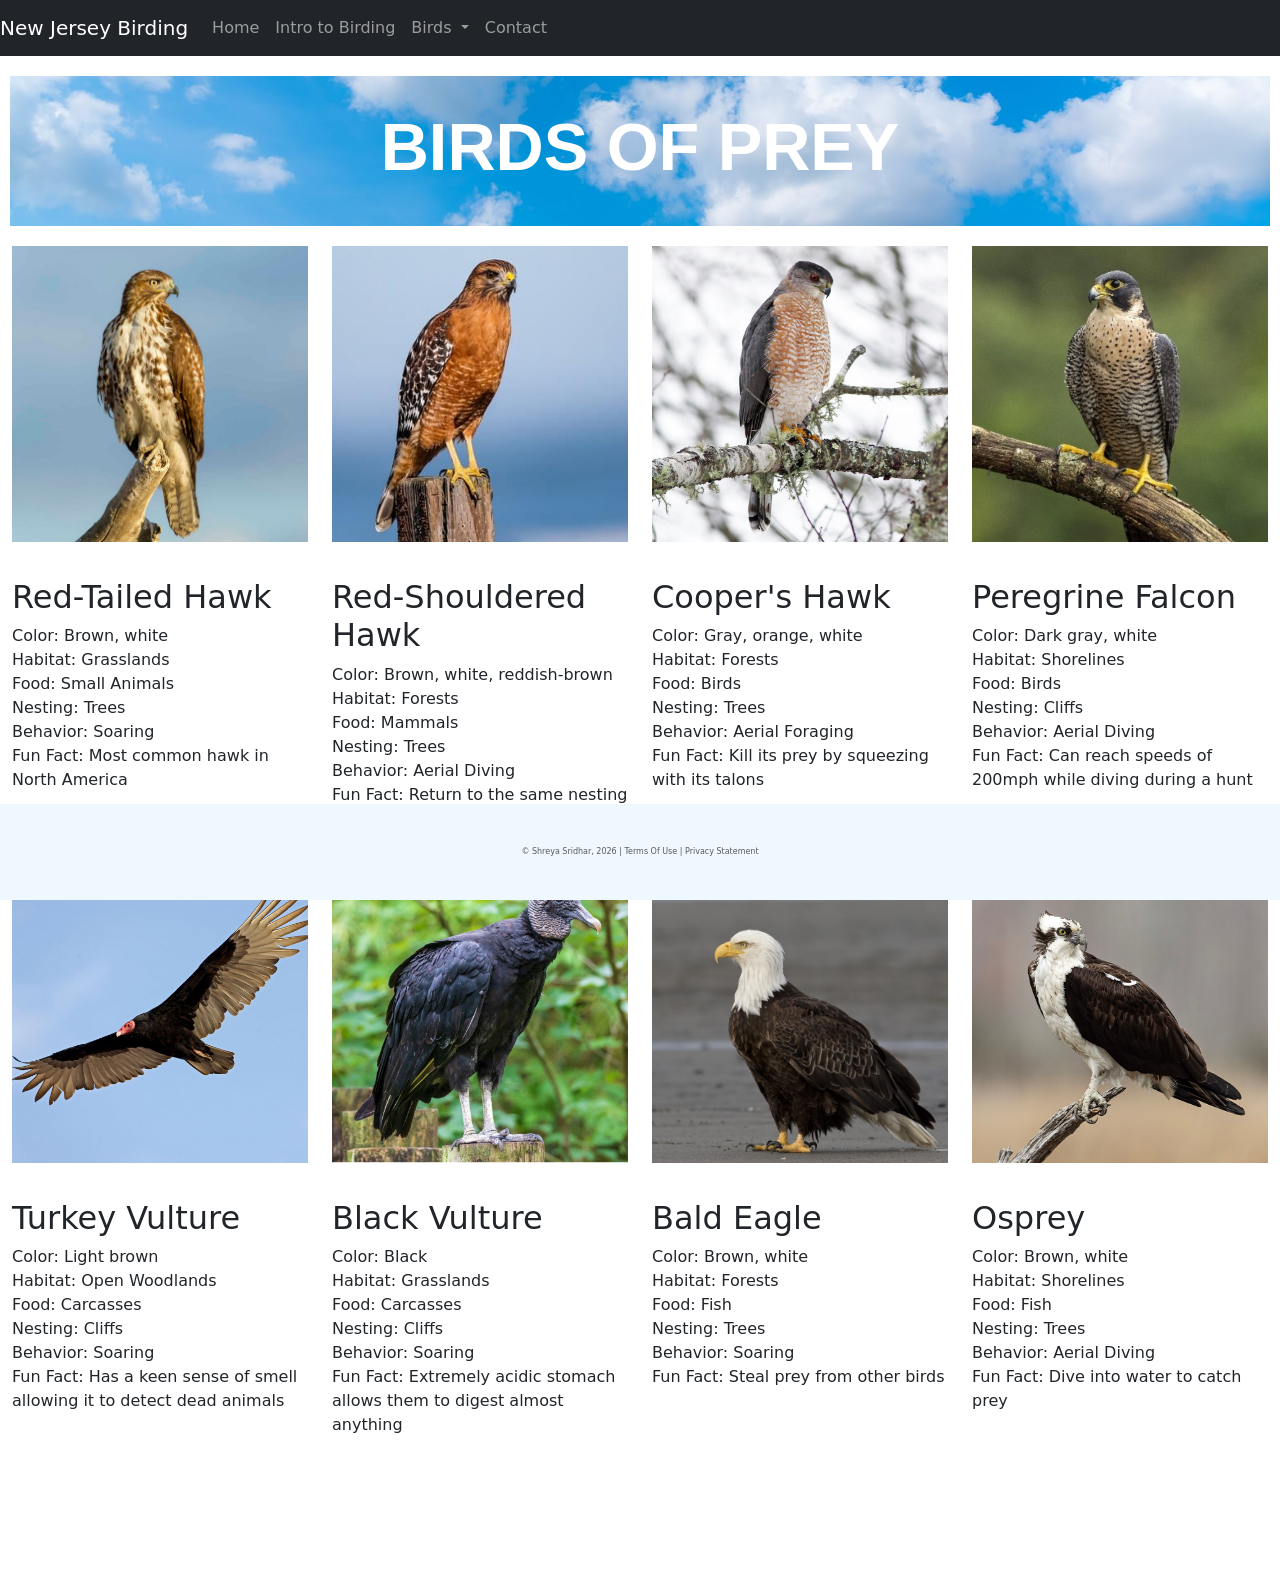
<file: birds-of-prey.html>
<!--DEVELOPER: Shreya Sridhar, IS117-002, Spring 2026-->
<!DOCTYPE html>
<html lang="en">
<head>
    <meta charset="UTF-8">
    <title>New Jersey Birding</title>
    <!-- CSS only -->
    <link href="https://cdn.jsdelivr.net/npm/bootstrap@5.0.2/dist/css/bootstrap.min.css"
          rel="stylesheet"
          integrity="sha384-EVSTQN3/azprG1Anm3QDgpJLIm9Nao0Yz1ztcQTwFspd3yD65VohhpuuCOmLASjC"
          crossorigin="anonymous">
    <link href="styles/main.css" rel="stylesheet">

</head>
<body>
<div class="container-fluid">
    <div class="row">
            <nav class="navbar navbar-expand-md justify-content-start bg-dark navbar-dark col-12">

                <!-- Brand -->
                <a class="navbar-brand" href="#">New Jersey Birding</a>
                <!-- Responsive Button for the smaller menu -->
                <button class="navbar-toggler" type="button"
                        data-bs-toggle="collapse" data-bs-target="#collapsibleNavbar">
                    <span class="navbar-toggler-icon"></span>
                </button>
                <div class="collapse navbar-collapse" id="collapsibleNavbar">
                    <ul class="navbar-nav">
                        <!-- Links -->
                        <li class="nav-item">
                            <a class="nav-link" href="index.html">Home</a>
                        </li>
                        <li class="nav-item">
                            <a class="nav-link" href="intro-to-birding.html">Intro to Birding</a>
                        </li>

                        <!-- Dropdown -->
                        <li class="nav-item dropdown">
                            <a class="nav-link dropdown-toggle" href="#" id="navbardrop"
                               data-toggle="dropdown" role="button" data-bs-toggle="dropdown" aria-expanded="false">
                                Birds
                            </a>
                            <div class="dropdown-menu">
                                <a class="dropdown-item" href="birds.html">Birds</a>
                                <div class="dropdown-divider"></div>
                                <a class="dropdown-item" href="backyard-birds.html">Backyard Birds</a>
                                <a class="dropdown-item" href="shore-birds.html">Shore Birds</a>
                                <a class="dropdown-item" href="birds-of-prey.html">Birds of Prey</a>
                            </div>
                        </li>
                        <li class="nav-item">
                            <a class="nav-link" href="contact.html">Contact</a>
                        </li>
                    </ul>
                </div>
            </nav>
        <div class="row g-0">
            <div class="col-12 p-0">
                <div id="birds-header3">
                    <h1><strong>BIRDS OF PREY</strong></h1>
                </div>
            </div>
        </div>

        <div class="col-3">
            <img src="images/redtailedhawk.png" alt="red-tailed hawk" class="grid-photo">
        </div>
        <div class="col-3">
            <img src="images/redshoulderedhawk.png" alt="red-shouldered hawk" class="grid-photo">
        </div>
        <div class="col-3">
            <img src="images/coopershawk.png" alt="cooper's hawk" class="grid-photo">
        </div>
        <div class="col-3">
            <img src="images/peregrinefalcon.png" alt="peregrine falcon" class="grid-photo">
        </div>

        <div class="col-3">
            <p><h2>Red-Tailed Hawk</h2>
                Color: Brown, white<br>
                Habitat: Grasslands<br>
                Food: Small Animals<br>
                Nesting: Trees<br>
                Behavior: Soaring<br>
                Fun Fact: Most common hawk in North America
            </p>
        </div>
        <div class="col-3">
            <p><h2>Red-Shouldered Hawk</h2>
                Color: Brown, white, reddish-brown<br>
                Habitat: Forests<br>
                Food: Mammals<br>
                Nesting: Trees<br>
                Behavior: Aerial Diving<br>
                Fun Fact: Return to the same nesting territory every year
            </p>
        </div>
        <div class="col-3">
            <p><h2>Cooper's Hawk</h2>
                Color: Gray, orange, white<br>
                Habitat: Forests<br>
                Food: Birds<br>
                Nesting: Trees<br>
                Behavior: Aerial Foraging<br>
                Fun Fact: Kill its prey by squeezing with its talons
            </p>
        </div>
        <div class="col-3">
            <p><h2>Peregrine Falcon</h2>
                Color: Dark gray, white<br>
                Habitat: Shorelines<br>
                Food: Birds<br>
                Nesting: Cliffs<br>
                Behavior: Aerial Diving<br>
                Fun Fact: Can reach speeds of 200mph while diving during a hunt
            </p>        
        </div>
        <div class="col-3">
            <img src="images/turkeyvulture.png" alt="turkey vulture" class="grid-photo">
        </div>
        <div class="col-3">
            <img src="images/blackvulture.png" alt="black vulture" class="grid-photo">
        </div>
        <div class="col-3">
            <img src="images/baldeagle.png" alt="bald eagle" class="grid-photo">
        </div>
        <div class="col-3">
            <img src="images/osprey.png" alt="osprey" class="grid-photo">
        </div>

        <div class="col-3">
            <p><h2>Turkey Vulture</h2>
                Color: Light brown<br>
                Habitat: Open Woodlands<br>
                Food: Carcasses<br>
                Nesting: Cliffs<br>
                Behavior: Soaring<br>
                Fun Fact: Has a keen sense of smell allowing it to detect dead animals
            </p>
        </div>
        <div class="col-3">
            <p><h2>Black Vulture</h2>
                Color: Black<br>
                Habitat: Grasslands<br>
                Food: Carcasses<br>
                Nesting: Cliffs<br>
                Behavior: Soaring<br>
                Fun Fact: Extremely acidic stomach allows them to digest almost anything
            </p>
        </div>
        <div class="col-3">
            <p><h2>Bald Eagle</h2>
                Color: Brown, white<br>
                Habitat: Forests<br>
                Food: Fish<br>
                Nesting: Trees<br>
                Behavior: Soaring<br>
                Fun Fact: Steal prey from other birds
            </p>
        </div>
        <div class="col-3">
            <p><h2>Osprey</h2>
                Color: Brown, white<br>
                Habitat: Shorelines<br>
                Food: Fish<br>
                Nesting: Trees<br>
                Behavior: Aerial Diving<br>
                Fun Fact: Dive into water to catch prey
            </p>
        </div>

    <!-- Javascript Bundle with Popper -->
<script src="https://cdn.jsdelivr.net/npm/bootstrap@5.0.2/dist/js/bootstrap.bundle.min.js"
        integrity="sha384-MrcW6ZMFYlzcLA8Nl+NtUVF0sA7MsXsP1UyJoMp4YLEuNSfAP+JcXn/tWtIaxVXM"
        crossorigin="anonymous">
</script>

</body>
 <footer class="footer page-footer font-small ">
     <div class="container">
        <div class="row">
            <span class="text-muted">&copy; Shreya Sridhar, 2026 |  Terms Of Use  |  Privacy Statement</span>
        </div>
     </div>
  </footer>
</div>
</html>
</file>
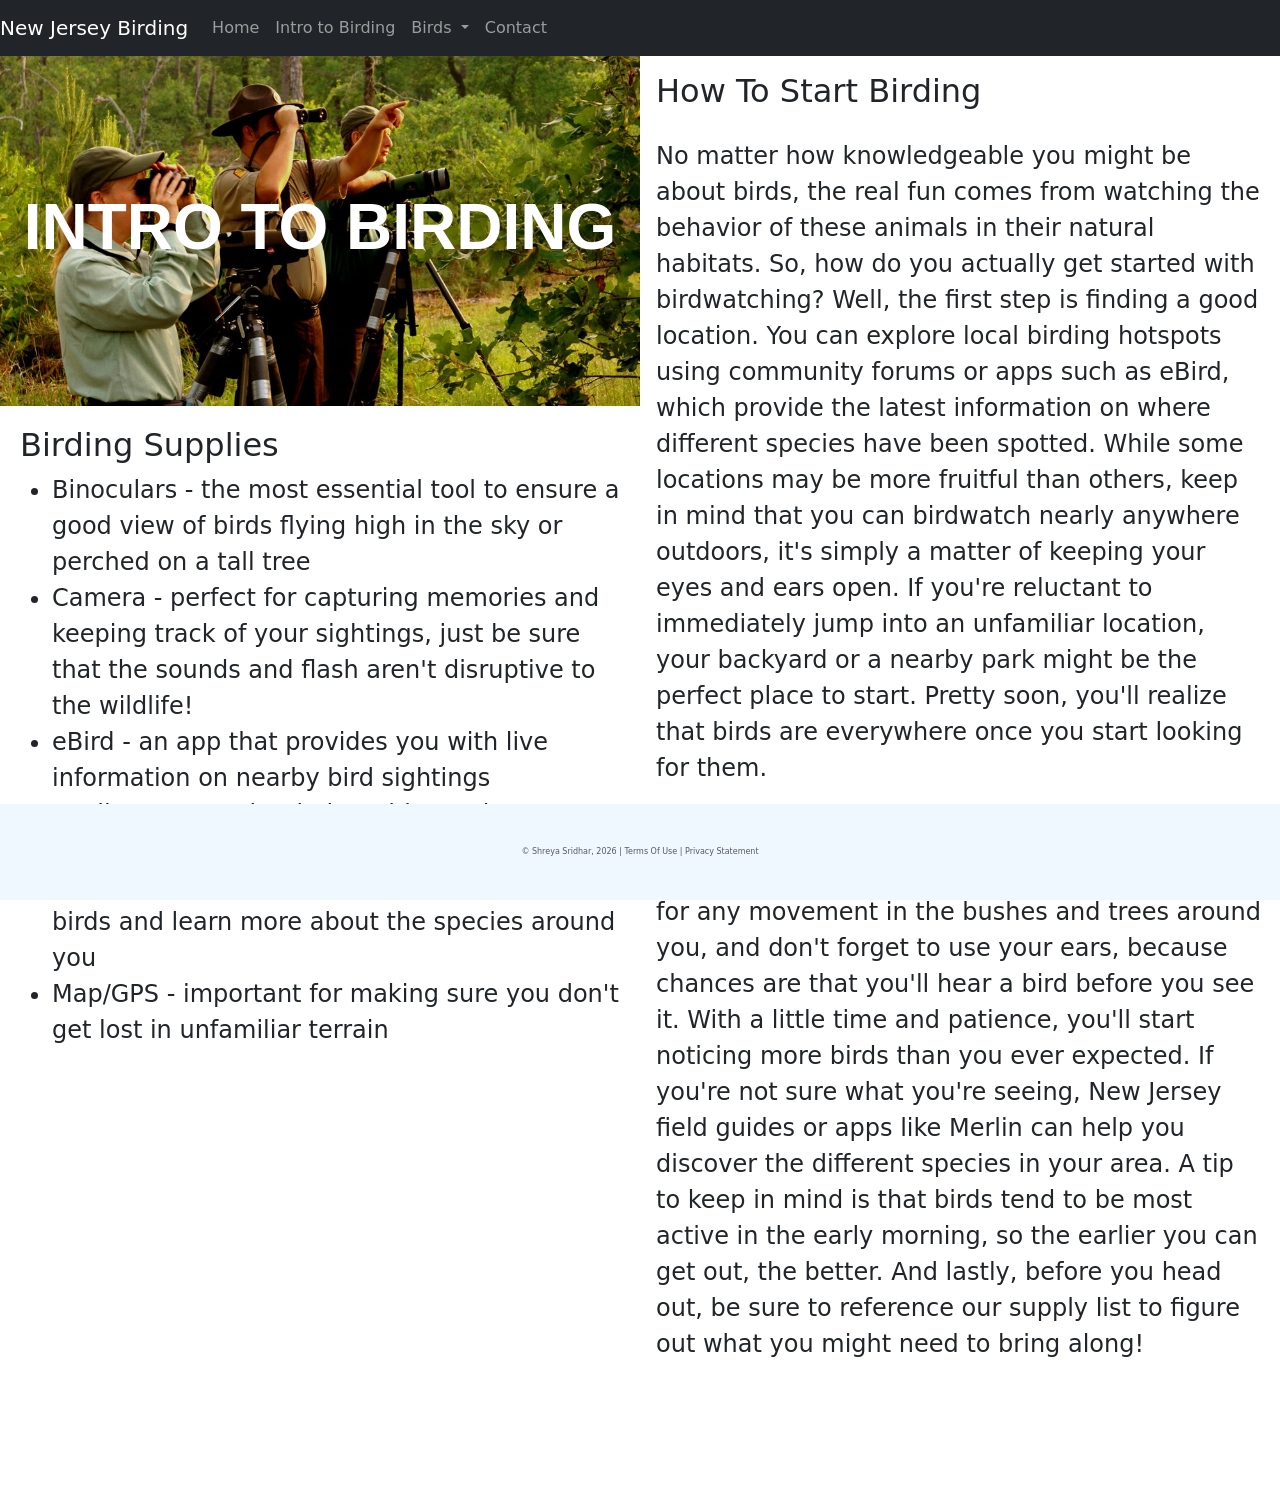
<file: intro-to-birding.html>
<!--DEVELOPER: Shreya Sridhar, IS117-002, Spring 2026-->
<!DOCTYPE html>
<html lang="en">
<head>
    <meta charset="UTF-8">
    <title>New Jersey Birding</title>
    <!-- CSS only -->
    <link href="https://cdn.jsdelivr.net/npm/bootstrap@5.0.2/dist/css/bootstrap.min.css"
          rel="stylesheet"
          integrity="sha384-EVSTQN3/azprG1Anm3QDgpJLIm9Nao0Yz1ztcQTwFspd3yD65VohhpuuCOmLASjC"
          crossorigin="anonymous">
    <link href="styles/main.css" rel="stylesheet">

</head>
<body>
<div class="container-fluid">
    <div class="row">
            <nav class="navbar navbar-expand-md justify-content-start bg-dark navbar-dark col-12">

                <!-- Brand -->
                <a class="navbar-brand" href="#">New Jersey Birding</a>
                <!-- Responsive Button for the smaller menu -->
                <button class="navbar-toggler" type="button"
                        data-bs-toggle="collapse" data-bs-target="#collapsibleNavbar">
                    <span class="navbar-toggler-icon"></span>
                </button>
                <div class="collapse navbar-collapse" id="collapsibleNavbar">
                    <ul class="navbar-nav">
                        <!-- Links -->
                        <li class="nav-item">
                            <a class="nav-link" href="index.html">Home</a>
                        </li>
                        <li class="nav-item">
                            <a class="nav-link" href="intro-to-birding.html">Intro to Birding</a>
                        </li>

                        <!-- Dropdown -->
                        <li class="nav-item dropdown">
                            <a class="nav-link dropdown-toggle" href="#" id="navbardrop"
                               data-toggle="dropdown" role="button" data-bs-toggle="dropdown" aria-expanded="false">
                                Birds
                            </a>
                            <div class="dropdown-menu">
                                <a class="dropdown-item" href="birds.html">Birds</a>
                                <div class="dropdown-divider"></div>
                                <a class="dropdown-item" href="backyard-birds.html">Backyard Birds</a>
                                <a class="dropdown-item" href="shore-birds.html">Shore Birds</a>
                                <a class="dropdown-item" href="birds-of-prey.html">Birds of Prey</a>
                            </div>
                        </li>
                        <li class="nav-item">
                            <a class="nav-link" href="contact.html">Contact</a>
                        </li>
                    </ul>
                </div>
            </nav>

        <div class="row g-0">
            <div class="col-md-6 p-0">
                <div id="birding-header">
                    <h1><strong>INTRO TO BIRDING</strong></h1>
                </div>
                <div class="supplies">
                    <h2>Birding Supplies</h2>
                    <ul>
                        <li>Binoculars - the most essential tool to ensure a good view of birds flying high in the sky or perched on a tall tree</li>
                        <li>Camera - perfect for capturing memories and keeping track of your sightings, just be sure that the sounds and flash aren't disruptive to the wildlife!</li>
                        <li>eBird - an app that provides you with live information on nearby bird sightings</li>
                        <li>Merlin - an app that helps with species identification and logging your own sightings</li>
                        <li>Field Guide - a book that will help you identify birds and learn more about the species around you</li>
                        <li>Map/GPS - important for making sure you don't get lost in unfamiliar terrain</li>
                    </ul>
                </div>
            </div>

            <div class="col-md-6 p-3">
                <h2>How To Start Birding</h2>
                <p>No matter how knowledgeable you might be about birds, the real fun comes from watching
                    the behavior of these animals in their natural habitats. So, how do you actually get 
                    started with birdwatching? Well, the first step is finding a good location. You can explore 
                    local birding hotspots using community forums or apps such as eBird, which provide the latest 
                    information on where different species have been spotted. While some locations may be more
                    fruitful than others, keep in mind that you can birdwatch nearly anywhere outdoors, it's
                    simply a matter of keeping your eyes and ears open. If you're reluctant to immediately jump into
                    an unfamiliar location, your backyard or a nearby park might be the perfect place to start.
                    Pretty soon, you'll realize that birds are everywhere once you start looking for them.
                    <br><br>
                    Once you've chosen a location, the most important step is to simply start observing. 
                    Look for any movement in the bushes and trees around you, and don't forget to use your ears, because chances are that you'll 
                    hear a bird before you see it. With a little time and patience, you'll start noticing 
                    more birds than you ever expected. If you're not sure what you're seeing, New Jersey field guides or apps like Merlin
                     can help you discover the different species in your area. A tip to keep in mind is that birds 
                    tend to be most active in the early morning, so the earlier you can get out, the better. And lastly, before you head out, 
                    be sure to reference our supply list to figure out what you might need to bring along!
                </p>
            </div>
        </div>

</div>


    <!-- Javascript Bundle with Popper -->
<script src="https://cdn.jsdelivr.net/npm/bootstrap@5.0.2/dist/js/bootstrap.bundle.min.js"
        integrity="sha384-MrcW6ZMFYlzcLA8Nl+NtUVF0sA7MsXsP1UyJoMp4YLEuNSfAP+JcXn/tWtIaxVXM"
        crossorigin="anonymous">
</script>

</body>
 <footer class="footer page-footer font-small ">
     <div class="container">
        <div class="row">
            <span class="text-muted">&copy; Shreya Sridhar, 2026 |  Terms Of Use  |  Privacy Statement</span>
        </div>
     </div>
  </footer>
</div>
</html>
</file>
<file: styles/main.css>
/*DEVELOPER: Shreya Sridhar, IS117-002, Spring 2026*/
#home-header {
    background-image: url('../images/home-banner.png');
    background-size: cover;
    background-position: center 47%;
    min-height: 330px;
    height: auto;
    display: flex;
    align-items: center;
    justify-content: center;
    font-family: sans-serif;
}

#home-header h1{
    color: rgba(255,255,255, 0.5);
    font-size: 90pt;
    text-align: center;
}

#birds-header1 {
    background-image: url('../images/backyardbirdsbanner.jpg');
    background-size: cover;
    background-position: center 75%;
    height: 150px;
    display: flex;
    align-items: center;
    justify-content: center;
    font-family: sans-serif;
    margin: 20px 10px 20px 10px;
    text-align: center;
}

#birds-header2 {
    background-image: url('../images/shorebirdsbanner.png');
    background-size: cover;
    background-position: center 75%;
    height: 150px;
    display: flex;
    align-items: center;
    justify-content: center;
    font-family: sans-serif;
    margin: 20px 10px 20px 10px;
    text-align: center;
}

#birds-header3 {
    background-image: url('../images/birdsofpreybanner.png');
    background-size: cover;
    background-position: center 75%;
    height: 150px;
    display: flex;
    align-items: center;
    justify-content: center;
    font-family: sans-serif;
    margin: 20px 10px 20px 10px;
    text-align: center;
}

#birds-header1 h1{
    font-size: 50pt;
    color: white;
}

#birds-header2 h1{
    font-size: 50pt;
    color: white;
}

#birds-header3 h1{
    font-size: 50pt;
    color: white;
}

p{
    padding-top: 20px;
    font-size: 18pt;
    font-family: system-ui, -apple-system, BlinkMacSystemFont, 'Segoe UI', Roboto, Oxygen, Ubuntu, Cantarell, 'Open Sans', 'Helvetica Neue', sans-serif;
}

.flip-card {
  background-color: transparent;
  width: 350px;
  margin: auto;
  height: 350px;
  border: 1px solid #f1f1f1;
  perspective: 1000px;
}

.flip-card-inner {
  position: relative;
  width: 100%;
  height: 100%;
  text-align: center;
  transition: transform 0.8s;
  transform-style: preserve-3d;
}

.flip-card:hover .flip-card-inner {
  transform: rotateY(180deg);
}

.flip-card-front, .flip-card-back {
  position: absolute;
  width: 100%;
  height: 100%;
  -webkit-backface-visibility: hidden;
  backface-visibility: hidden;
}

.flip-card-front {
  background-color: #bbb;
  color: black;
  background-size: cover;
  background-position: center;
  display: flex;
  align-items: center;
  justify-content: center;
  text-align: center;
}

.flip-card-front p {
    color: #ffe251;
    font-size: 35pt;
    font-family: sans-serif;
    text-align: center;
}

.flip-card-back {
  background-color: lightgray;
  color: black;
  transform: rotateY(180deg);
  display: flex;
  align-items: center;
  justify-content: center;
  font-size: large;
  padding-left: 20px;
  padding-right: 20px;
}

.container {
    margin-top: 2rem;
    margin-bottom: 2rem;
}

.birds-image {
    width: 100%;
    aspect-ratio: 1 / 1;
    object-fit: cover;
}

.photo-wrapper {
    position: relative;
    display: inline-block;
}

.photo-text {
    position: absolute;
    top: 50%;
    left: 50%;
    transform: translate(-50%, -50%);
    color: white;
    text-align: center;
    font-family: sans-serif;
    font-size: 35pt;
}

.photo-text a{
    color: white;
}

.photo-text a:hover{
    color:#ffe251;
}

.row-home {
    margin: -20px 50px 50px 50px;
}

#birding-header {
    background-image: url('../images/birdwatching.jpg');
    background-size: cover;
    background-position: center;
    height: 350px;
    width: 100%;
    display: flex;
    align-items: center;
    justify-content: center;
    font-family: sans-serif;
    color: white;
}

#birding-header h1{
    font-size: 48pt;
    text-align: center;
}

.birds-paragraph{
    font-size: 18pt;
}

.supplies{
   padding-left: 20px;
   padding-top: 20px;
   padding-right: 20px;
   font-size: 18pt;
   font-family: system-ui, -apple-system, BlinkMacSystemFont, 'Segoe UI', Roboto, Oxygen, Ubuntu, Cantarell, 'Open Sans', 'Helvetica Neue', sans-serif;
}

.grid-photo {
    width: 100%;
    aspect-ratio: 1 / 1;
    object-fit: cover;
}

.col-8{
    padding-top: 30px;
}

.col-8 p{
    font-size: 18pt;
}

body {
  padding-bottom: 100px;
}
.footer {
    position: fixed;
    left: 0;
    bottom: 0;
    width: 100%;
    background-color: aliceblue;
    color: white;
    text-align: center;
    padding: 10px;
    font-size: 0.5rem;
}
</file>
